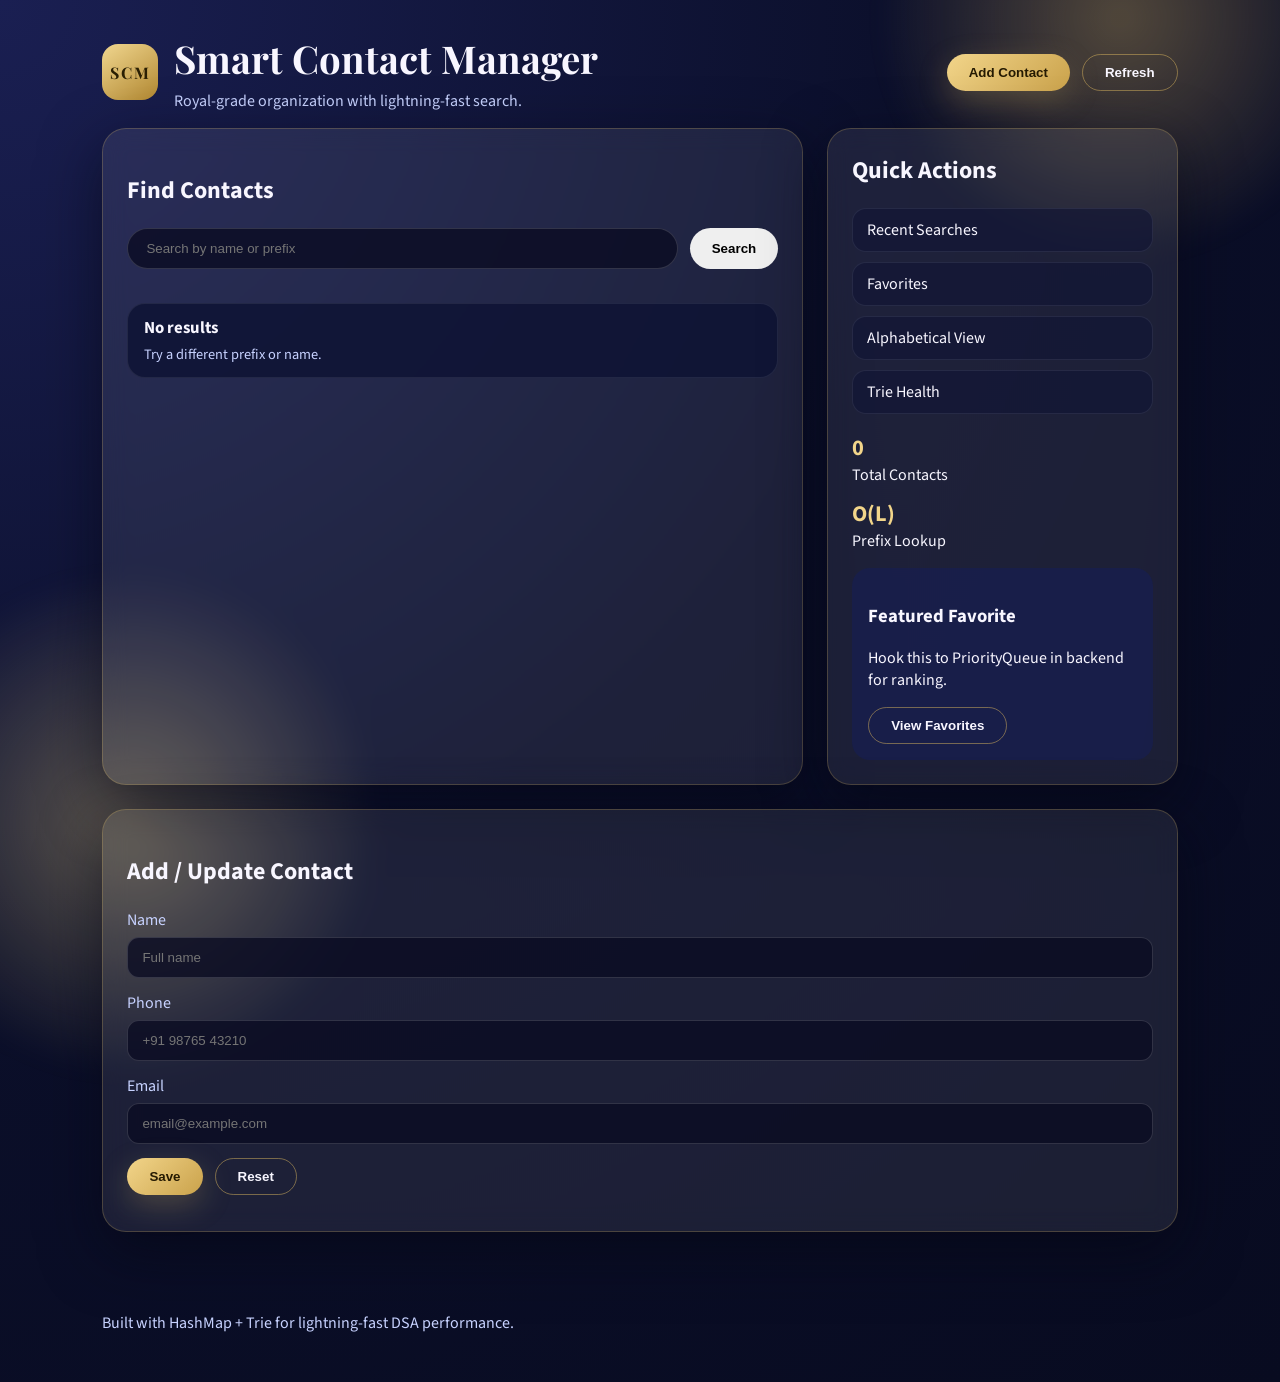
<file: docs/index.html>
<!DOCTYPE html>
<html lang="en">
<head>
  <meta charset="UTF-8" />
  <meta name="viewport" content="width=device-width, initial-scale=1" />
  <title>Smart Contact Manager</title>
  <link rel="preconnect" href="https://fonts.googleapis.com">
  <link rel="preconnect" href="https://fonts.gstatic.com" crossorigin>
  <link href="https://fonts.googleapis.com/css2?family=Playfair+Display:wght@500;600;700&family=Source+Sans+3:wght@300;400;600&display=swap" rel="stylesheet">
  <link rel="stylesheet" href="styles.css" />
</head>
<body>
  <div class="royal-glow"></div>
  <div class="golden-orb"></div>
  <header class="hero">
    <div class="brand">
      <span class="crest">SCM</span>
      <div>
        <h1>Smart Contact Manager</h1>
        <p>Royal-grade organization with lightning-fast search.</p>
      </div>
    </div>
    <div class="hero-actions">
      <button class="primary" id="open-add">Add Contact</button>
      <button class="ghost" id="refresh">Refresh</button>
    </div>
  </header>

  <main class="layout">
    <section class="panel search-panel">
      <h2>Find Contacts</h2>
      <div class="search-box">
        <input id="search-input" type="text" placeholder="Search by name or prefix" />
        <button id="search-btn">Search</button>
      </div>
      <div class="chips" id="chips"></div>
      <div class="results" id="results"></div>
    </section>

    <aside class="panel sidebar">
      <h2>Quick Actions</h2>
      <ul class="action-list">
        <li>Recent Searches</li>
        <li>Favorites</li>
        <li>Alphabetical View</li>
        <li>Trie Health</li>
      </ul>

      <div class="stats">
        <div>
          <span class="stat-value" id="stat-total">0</span>
          <span class="stat-label">Total Contacts</span>
        </div>
        <div>
          <span class="stat-value">O(L)</span>
          <span class="stat-label">Prefix Lookup</span>
        </div>
      </div>

      <div class="favorite-highlight">
        <h3>Featured Favorite</h3>
        <p>Hook this to PriorityQueue in backend for ranking.</p>
        <button class="ghost">View Favorites</button>
      </div>
    </aside>

    <section class="panel form-panel" id="form-panel">
      <h2>Add / Update Contact</h2>
      <form class="contact-form" id="contact-form">
        <label>
          Name
          <input id="name-input" type="text" placeholder="Full name" required />
        </label>
        <label>
          Phone
          <input id="phone-input" type="tel" placeholder="+91 98765 43210" required />
        </label>
        <label>
          Email
          <input id="email-input" type="email" placeholder="email@example.com" />
        </label>
        <div class="form-actions">
          <button class="primary" type="submit">Save</button>
          <button class="ghost" type="button" id="reset-form">Reset</button>
        </div>
      </form>
      <div class="note" id="status"></div>
    </section>
  </main>

  <footer class="footer">
    <p>Built with HashMap + Trie for lightning-fast DSA performance.</p>
  </footer>

  <script src="config.js"></script>
  <script src="app.js"></script>
</body>
</html>
</file>
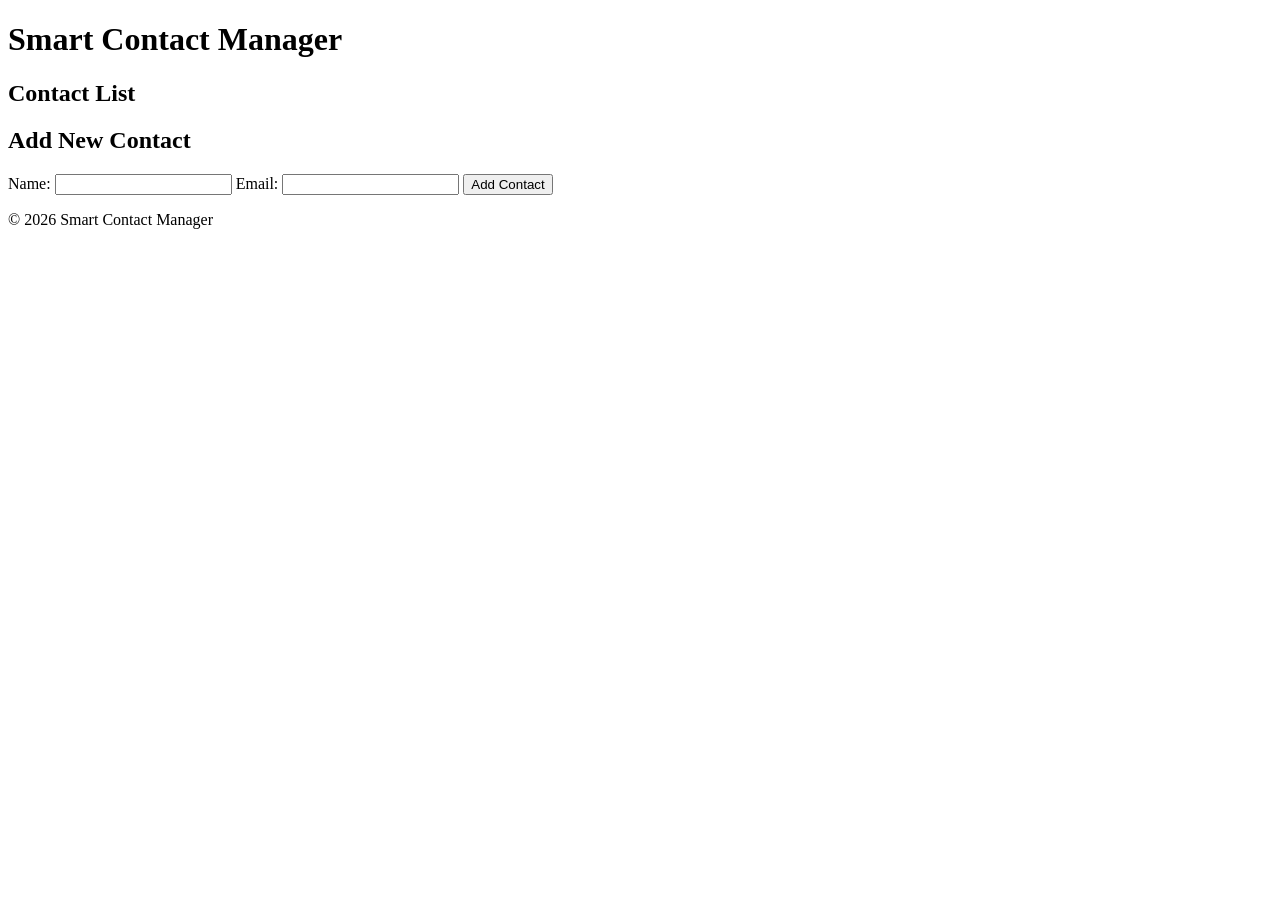
<file: frontend/index.html>
<!DOCTYPE html>
<html lang="en">
<head>
    <meta charset="UTF-8">
    <meta name="viewport" content="width=device-width, initial-scale=1.0">
    <title>Smart Contact Manager</title>
</head>
<body>
    <header>
        <h1>Smart Contact Manager</h1>
    </header>
    <main>
        <section id="contacts">
            <h2>Contact List</h2>
            <ul>
                <!-- Contact items will be generated here -->
            </ul>
        </section>
        <section id="add-contact">
            <h2>Add New Contact</h2>
            <form>
                <label for="name">Name:</label>
                <input type="text" id="name" required>
                <label for="email">Email:</label>
                <input type="email" id="email" required>
                <button type="submit">Add Contact</button>
            </form>
        </section>
    </main>
    <footer>
        <p>&copy; 2026 Smart Contact Manager</p>
    </footer>
</body>
</html>
</file>
<file: docs/styles.css>
﻿:root {
  --royal-900: #0b0f2a;
  --royal-800: #111744;
  --royal-700: #1a2260;
  --royal-500: #2c3690;
  --gold-500: #d7b35e;
  --gold-400: #f2d58a;
  --silver: #c7d2ff;
  --white: #f8f6ff;
  --glass: rgba(255, 255, 255, 0.08);
  --glass-border: rgba(215, 179, 94, 0.25);
}

* {
  box-sizing: border-box;
}

body {
  margin: 0;
  font-family: "Source Sans 3", sans-serif;
  background: radial-gradient(circle at top left, #1a1f52 0%, #0b0f2a 50%, #080b20 100%);
  color: var(--white);
  min-height: 100vh;
  overflow-x: hidden;
}

.royal-glow {
  position: fixed;
  inset: -30% -10% auto auto;
  width: 45vw;
  height: 45vw;
  background: radial-gradient(circle, rgba(215, 179, 94, 0.35) 0%, rgba(215, 179, 94, 0) 60%);
  filter: blur(10px);
  z-index: 0;
}

.golden-orb {
  position: fixed;
  bottom: -20%;
  left: -10%;
  width: 40vw;
  height: 40vw;
  background: radial-gradient(circle, rgba(244, 218, 138, 0.35) 0%, rgba(11, 15, 42, 0) 70%);
  filter: blur(12px);
  z-index: 0;
}

.hero {
  position: relative;
  z-index: 2;
  display: flex;
  flex-wrap: wrap;
  justify-content: space-between;
  align-items: center;
  padding: 32px 8vw 16px;
  gap: 20px;
}

.brand {
  display: flex;
  align-items: center;
  gap: 16px;
}

.crest {
  display: inline-flex;
  width: 56px;
  height: 56px;
  border-radius: 16px;
  align-items: center;
  justify-content: center;
  font-family: "Playfair Display", serif;
  font-weight: 700;
  background: linear-gradient(145deg, #f0d68f, #b28831);
  color: #2a1f03;
  letter-spacing: 2px;
}

.hero h1 {
  margin: 0;
  font-family: "Playfair Display", serif;
  font-size: clamp(1.8rem, 3vw, 2.8rem);
}

.hero p {
  margin: 6px 0 0;
  color: var(--silver);
}

.hero-actions {
  display: flex;
  gap: 12px;
}

.primary, .ghost, .search-box button {
  border: none;
  border-radius: 999px;
  padding: 10px 22px;
  font-weight: 600;
  cursor: pointer;
  transition: transform 0.2s ease, box-shadow 0.2s ease;
}

.primary {
  background: linear-gradient(135deg, #f2d58a, #caa24b);
  color: #251a02;
  box-shadow: 0 10px 30px rgba(215, 179, 94, 0.25);
}

.ghost {
  background: transparent;
  color: var(--white);
  border: 1px solid rgba(215, 179, 94, 0.5);
}

.primary:hover, .ghost:hover, .search-box button:hover {
  transform: translateY(-2px);
}

.layout {
  position: relative;
  z-index: 2;
  display: grid;
  grid-template-columns: minmax(0, 2fr) minmax(0, 1fr);
  gap: 24px;
  padding: 0 8vw 40px;
}

.panel {
  background: var(--glass);
  border: 1px solid var(--glass-border);
  border-radius: 24px;
  padding: 24px;
  backdrop-filter: blur(12px);
  box-shadow: 0 20px 60px rgba(5, 7, 20, 0.6);
}

.search-panel {
  grid-column: span 1;
}

.form-panel {
  grid-column: span 2;
}

.search-box {
  display: flex;
  gap: 12px;
  margin: 16px 0;
}

.search-box input {
  flex: 1;
  border-radius: 999px;
  border: 1px solid rgba(255, 255, 255, 0.15);
  padding: 12px 18px;
  background: rgba(10, 12, 34, 0.8);
  color: var(--white);
}

.chips {
  display: flex;
  flex-wrap: wrap;
  gap: 8px;
  color: var(--silver);
  font-size: 0.9rem;
}

.chips span {
  background: rgba(255, 255, 255, 0.08);
  border: 1px solid rgba(255, 255, 255, 0.15);
  border-radius: 999px;
  padding: 6px 14px;
}

.results {
  margin-top: 18px;
  display: grid;
  gap: 12px;
}

.contact-card {
  display: flex;
  align-items: center;
  justify-content: space-between;
  background: rgba(15, 19, 52, 0.85);
  border-radius: 18px;
  padding: 12px 16px;
  border: 1px solid rgba(255, 255, 255, 0.08);
}

.avatar {
  width: 44px;
  height: 44px;
  border-radius: 14px;
  background: linear-gradient(135deg, #2d3a9f, #111744);
  display: inline-flex;
  align-items: center;
  justify-content: center;
  font-weight: 700;
  color: var(--gold-400);
}

.info h3 {
  margin: 0;
  font-size: 1.05rem;
}

.info p {
  margin: 4px 0 0;
  color: var(--silver);
  font-size: 0.9rem;
}

.icon {
  width: 38px;
  height: 38px;
  border-radius: 50%;
  border: 1px solid rgba(215, 179, 94, 0.5);
  background: transparent;
  color: var(--gold-400);
  cursor: pointer;
}

.sidebar h2 {
  margin-top: 0;
}

.action-list {
  list-style: none;
  padding: 0;
  margin: 12px 0 18px;
  display: grid;
  gap: 10px;
}

.action-list li {
  background: rgba(15, 19, 52, 0.6);
  border-radius: 14px;
  padding: 10px 14px;
  border: 1px solid rgba(255, 255, 255, 0.08);
}

.stats {
  display: grid;
  gap: 12px;
  margin: 16px 0;
}

.stat-value {
  font-size: 1.4rem;
  font-weight: 700;
  display: block;
  color: var(--gold-400);
}

.favorite-highlight {
  background: rgba(24, 30, 78, 0.8);
  border-radius: 18px;
  padding: 16px;
}

.contact-form {
  display: grid;
  gap: 14px;
  margin-top: 14px;
}

.contact-form label {
  display: grid;
  gap: 6px;
  color: var(--silver);
}

.contact-form input {
  border-radius: 12px;
  border: 1px solid rgba(255, 255, 255, 0.15);
  padding: 12px 14px;
  background: rgba(10, 12, 34, 0.8);
  color: var(--white);
}

.form-actions {
  display: flex;
  gap: 12px;
}

.note {
  margin-top: 12px;
  color: var(--silver);
  font-size: 0.9rem;
}

.footer {
  position: relative;
  z-index: 2;
  padding: 24px 8vw 32px;
  color: var(--silver);
}

@media (max-width: 900px) {
  .layout {
    grid-template-columns: 1fr;
  }

  .form-panel {
    grid-column: span 1;
  }
}
</file>
